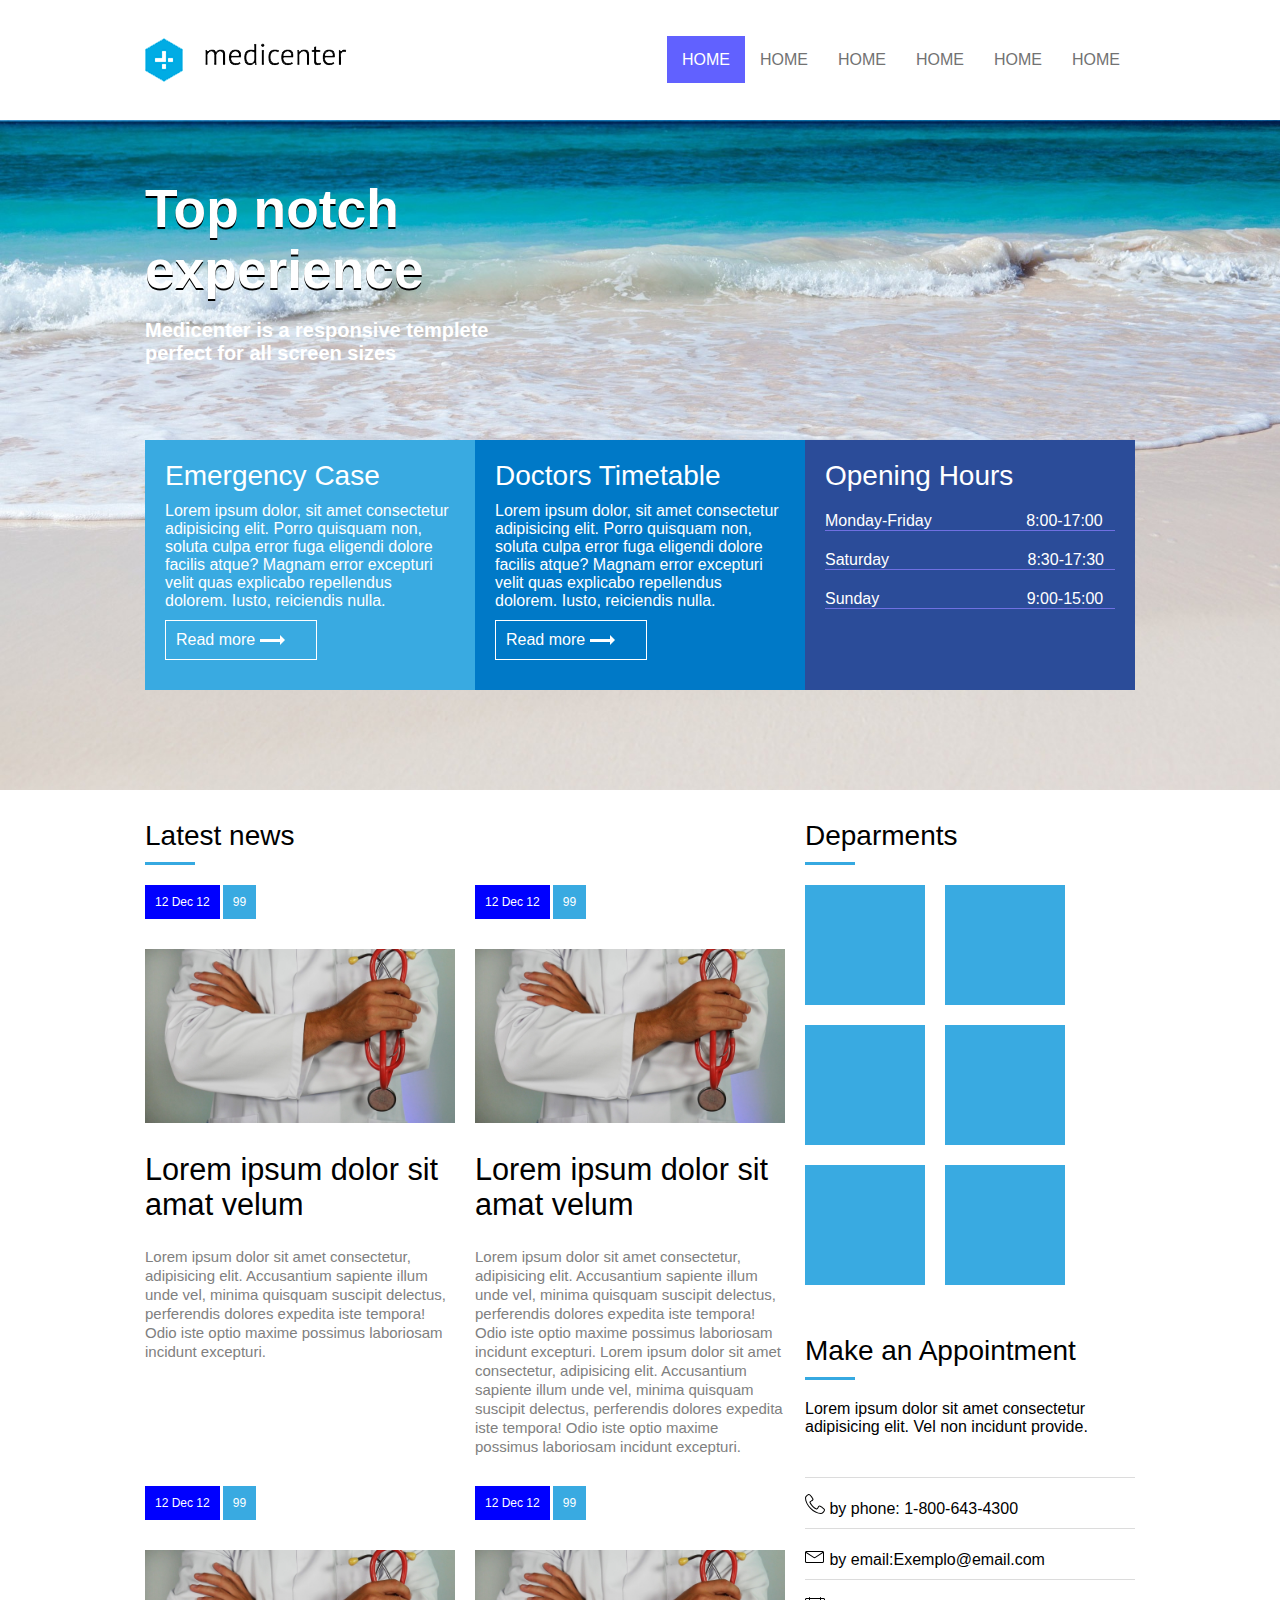
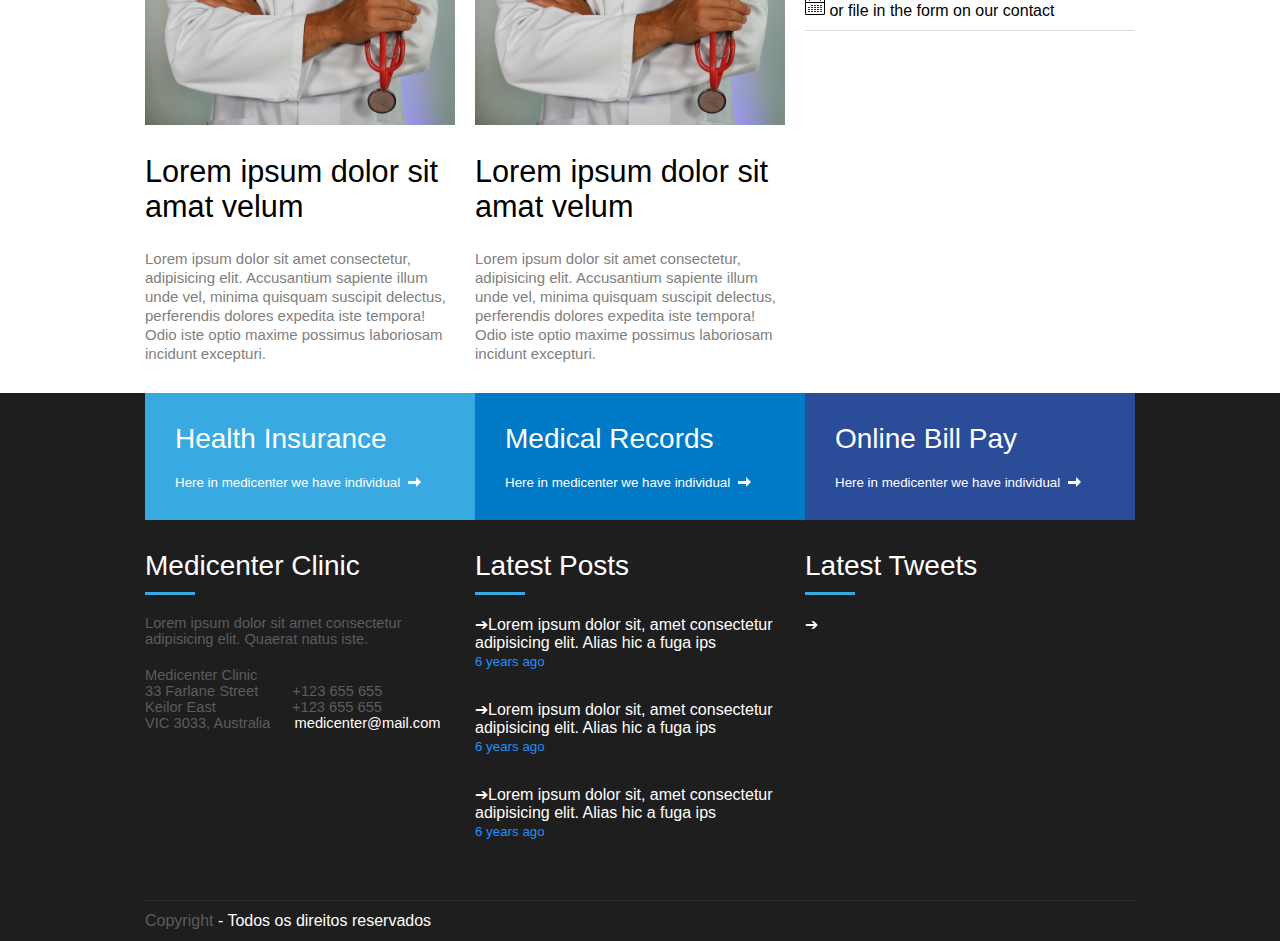
<file: index.html>
<!DOCTYPE html>
<html lang="pt-br">
        <head>
            <meta charset="UTF-8">
            <meta name="viewport" content="width=device-width, user-scalable=0">
            <link rel="stylesheet" href="Css/styleTemplete.css">
            <title>MediCenterPrática</title>
            <script type="text/javascript">
               window.onload = function(){
                   document.querySelector(".menuMobile").addEventListener("click", function(){
                        if(document.querySelector(".menu nav ul").style.display == 'flex'){
                            document.querySelector(".menu nav ul").style.display = 'none';
                        } else {
                            document.querySelector(".menu nav ul").style.display = 'flex';
                        }
                   });
               }
            </script>

        </head>
    <body>
        <header>
            <div class="conteiner">
                <div class="logo">
                    <img src="Images/logo.png" alt="Logo MediCenter">
                </div>
                <div class="menu">
                    <nav>
                        <div class="menuMobile">
                            <div id="ciculo_mm">
                                <div class="mm_line"></div>
                                <div class="mm_line"></div>
                                <div class="mm_line"></div>
                            </div>
                        </div>
                        <ul>
                            <li class="fistLi"><a href="" class="fistLi">Home</a></li>
                            <li><a href="" class="lista">Home</a></li>
                            <li><a href="" class="lista">Home</a></li>
                            <li><a href="" class="lista">Home</a></li>
                            <li><a href="" class="lista">Home</a></li>
                            <li><a href="" class="lista">Home</a></li>
                        </ul>
                    </nav>
                </div>  
            </div>
        </header>

        <section id="banner">
            <div class="conteiner column">
                <div class="banner_headline">          
                    <h1>Top notch experience</h1>
                    <h2>Medicenter is a responsive templete perfect for all screen sizes</h2>
                </div>
                <div class="banner_option">
                    <div class="banner_01">
                        <div class="banner_title">
                            Emergency Case
                        </div>
                        <div class="banner_descrition">
                            Lorem ipsum dolor, sit amet consectetur adipisicing elit. Porro quisquam non, soluta culpa error fuga eligendi dolore facilis atque? Magnam error excepturi velit quas explicabo repellendus dolorem. Iusto, reiciendis nulla.
                        </div>
                        <div class="caixinha_Read">
                            <span class="projetoSeta"><a href="">Read<!---->&nbsp;more</a></span> &nbsp;<span class="seta"></span> <span class="cabeca"></span>                        
                        </div>
                    </div>
                    <div class="banner_02">
                        <div class="banner_title">
                            Doctors Timetable
                        </div>
                        <div class="banner_descrition">
                            Lorem ipsum dolor, sit amet consectetur adipisicing elit. Porro quisquam non, soluta culpa error fuga eligendi dolore facilis atque? Magnam error excepturi velit quas explicabo repellendus dolorem. Iusto, reiciendis nulla.
                        </div>
                        <div class="caixinha_Read">
                     <span class="projetoSeta"><a href="">Read<!---->&nbsp;more</a></span> &nbsp;<span class="seta"></span> <span class="cabeca"></span>                        
                        </div>
                    </div>
                    <div class="banner_03">
                        <div class="banner_title">
                            Opening Hours
                        </div> 
                        <div class="banner_discrition_hours">
                            <p> <span class="hours">Monday-Friday</span>  <span>8:00-17:00</span></p>
                            <p><span class="hours02">Saturday </span>       <span>8:30-17:30</span> </p>
                            <p> <span class="hours03">Sunday </span>        <span>9:00-15:00</span>  </p>

                        </div>
                    </div>
                </div>
            </div>
        </section>

        <section id="geral">
            <div class="conteiner">
                <section>
                    <div class="widget">
                        <div class="widget_title">
                            <div class="widget_title_text">Latest news</div>
                            <div class="widget_title_bar"></div> <!--barrinha azul-->
                        </div>
                        <div class="widget_body flex">
                            <article>
                                <a href="">
                                    <div class="news_data">
                                        <div class="news_posted_at">12&nbsp;Dec&nbsp;12</div>
                                        <div class="news_comments">99</div>
                                    </div>
                                    <div class="thumbnail">
                                        <img src="Images/online-marketing-hIgeoQjS_iE-unsplash.jpg" alt="">
                                    </div>
                                    <div class="news_title">
                                        Lorem ipsum dolor sit amat velum
                                    </div>
                                    <div class="news_resume">
                                        Lorem ipsum dolor sit amet consectetur, adipisicing elit. Accusantium sapiente illum unde vel, minima quisquam suscipit delectus, perferendis dolores expedita iste tempora! Odio iste optio maxime possimus laboriosam incidunt excepturi.
                                    </div>
                                </a>    
                            </article>

                            <article>
                                <a href="">
                                    <div class="news_data">
                                        <div class="news_posted_at">12&nbsp;Dec&nbsp;12</div>
                                        <div class="news_comments">99</div>
                                    </div>
                                    <div class="thumbnail">
                                        <img src="Images/online-marketing-hIgeoQjS_iE-unsplash.jpg" alt="">
                                    </div>
                                    <div class="news_title">
                                        Lorem ipsum dolor sit amat velum
                                    </div>
                                    <div class="news_resume">
                                        Lorem ipsum dolor sit amet consectetur, adipisicing elit. Accusantium sapiente illum unde vel, minima quisquam suscipit delectus, perferendis dolores expedita iste tempora! Odio iste optio maxime possimus laboriosam incidunt excepturi.
                                        Lorem ipsum dolor sit amet consectetur, adipisicing elit. Accusantium sapiente illum unde vel, minima quisquam suscipit delectus, perferendis dolores expedita iste tempora! Odio iste optio maxime possimus laboriosam incidunt excepturi.
                                    </div>
                                </a>    
                            </article>

                            <article>
                                <a href="">
                                    <div class="news_data">
                                        <div class="news_posted_at">12&nbsp;Dec&nbsp;12</div>
                                        <div class="news_comments">99</div>
                                    </div>
                                    <div class="thumbnail">
                                        <img src="Images/online-marketing-hIgeoQjS_iE-unsplash.jpg" alt="">
                                    </div>
                                    <div class="news_title">
                                        Lorem ipsum dolor sit amat velum
                                    </div>
                                    <div class="news_resume">
                                        Lorem ipsum dolor sit amet consectetur, adipisicing elit. Accusantium sapiente illum unde vel, minima quisquam suscipit delectus, perferendis dolores expedita iste tempora! Odio iste optio maxime possimus laboriosam incidunt excepturi.
                                    </div>
                                </a>    
                            </article>

                            <article>
                                <a href="">
                                    <div class="news_data">
                                        <div class="news_posted_at">12&nbsp;Dec&nbsp;12</div>
                                        <div class="news_comments">99</div>
                                    </div>
                                    <div class="thumbnail">
                                        <img src="Images/online-marketing-hIgeoQjS_iE-unsplash.jpg" alt="">
                                    </div>
                                    <div class="news_title">
                                        Lorem ipsum dolor sit amat velum
                                    </div>
                                    <div class="news_resume">
                                        Lorem ipsum dolor sit amet consectetur, adipisicing elit. Accusantium sapiente illum unde vel, minima quisquam suscipit delectus, perferendis dolores expedita iste tempora! Odio iste optio maxime possimus laboriosam incidunt excepturi.
                                    </div>
                                </a>    
                            </article>
                        </div>
                    </div>
                </section>
                <aside>
                    <div class="widget">
                        <div class="widget_title">
                            <div class="widget_title_text">Deparments</div>
                            <div class="widget_title_bar"></div>
                        </div>
                        <div class="widget_body_Deparmentes">
                            <div class="caixa"></div>  <div class="caixa"></div>
                            
                            <div class="caixa"></div>  <div class="caixa"></div>

                            <div class="caixa"></div>  <div class="caixa"></div>
                        </div>
                    </div>
                    <div class="widget">
                        <div class="widget_title">
                            <div class="widget_title_text">Make an Appointment</div>
                            <div class="widget_title_bar"></div>
                        </div>
                        <div class="widget_body">
                            <p>Lorem ipsum dolor sit amet consectetur adipisicing elit. Vel non incidunt provide.</p>
                        </div>

                        <div class="infomacao">
                                <div class="info01">
                                    <p><img src="Imagens svg/lnr-phone-handset.svg" alt="icone telefone"> <span class="infoP">by phone: 1-800-643-4300</span></p>
                                </div>
                                <div class="info02">
                                    <p><img src="Imagens svg/lnr-envelope.svg" alt=""> <span>by email:Exemplo@email.com</span></p>
                                </div>
                                <div class="info03">
                                    <p><img src="Imagens svg/lnr-calendar-full.svg" alt=""> or file in the form on our contact </p>
                                </div>    
                        </div>
                    </div>
                </aside>
            </div>
        </section>

        <footer>
            <div class="conteiner flexColumn">
                <div class="footer_menu">
                    <div class="fm_1">
                        <div class="fm_title">
                            Health Insurance
                        </div>
                        <div class="fm_legend">
                            Here in medicenter we have individual&nbsp;&nbsp;<span class="setaP"></span> <span class="cabecaP"></span>
                        </div>
                    </div>
                    <div class="fm_2">
                        <div class="fm_title">
                            Medical Records
                        </div>
                        <div class="fm_legend">
                            Here in medicenter we have individual&nbsp;&nbsp;<span class="setaP"></span> <span class="cabecaP"></span>
                        </div>
                    </div>
                    <div class="fm_3">
                        <div class="fm_title">
                            Online Bill Pay
                        </div>
                        <div class="fm_legend">
                            Here in medicenter we have individual&nbsp;&nbsp;<span class="setaP"></span> <span class="cabecaP"></span>
                        </div>
                    </div>
                </div>

                <div class="footer_area">
                    <div class="footer_areaitem">
                        <div class="widget">
                            <div class="widget_title">
                                <div class="widget_title_text">Medicenter Clinic</div>
                                <div class="widget_title_bar"></div>
                            </div>
                            <div class="widget_body">
                                <div id="part01">
                                    Lorem ipsum dolor sit amet consectetur adipisicing elit. Quaerat natus iste.
                                </div>
                                <div id="part02">
                                    <div>
                                       <span>Medicenter Clinic</span><br>
                                       <span class="mRight01">33 Farlane Street</span> <span>+123 655 655</span><br>
                                       <span class="mRight02">Keilor East</span>  <span>+123 655 655</span><br>
                                       <span class="mRight03">VIC 3033, Australia</span> <span id="email">medicenter@mail.com</span>
                                    </div>
                                </div>
                            </div>
                        </div>    
                    </div>

                    <div class="footer_areaitem">
                        <div class="widget">
                            <div class="widget_title">
                                <div class="widget_title_text">Latest Posts</div>
                                <div class="widget_title_bar"></div>
                            </div>
                            <div class="widget_body">
                                <div class="part03">
                                       &#10132;Lorem ipsum dolor sit, amet consectetur adipisicing elit. Alias hic a fuga ips
                                       <br><span class="years">6 years ago</span>
                                </div>

                                <div class="part03">
                                    &#10132;Lorem ipsum dolor sit, amet consectetur adipisicing elit. Alias hic a fuga ips
                                    <br><span class="years">6 years ago</span>
                                 </div>

                                 <div class="part03">
                                    &#10132;Lorem ipsum dolor sit, amet consectetur adipisicing elit. Alias hic a fuga ips
                                    <br><span class="years">6 years ago</span>
                                 </div>
                            </div>
                        </div>    
                    </div>

                    <div class="footer_areaitem">
                        <div class="widget">
                            <div class="widget_title">
                                <div class="widget_title_text">Latest Tweets</div>
                                <div class="widget_title_bar"></div>
                            </div>
                            <div class="widget_body">
                                &#10132;
                            </div>
                        </div>    
                    </div>
                </div>

                <div class="footer_copy">
                  <span style="color: #5c5c5c;">Copyright</span> - Todos os direitos reservados
                </div>

            </div>
        </footer>













    </body>
</html>
</file>
<file: Css/styleTemplete.css>
@charset "UTF-8";

* {
   
    font-family: Arial, Helvetica, sans-serif;
}

body {
    margin: 0px;
    padding: 0px;
}

header {
    display: flex;
    justify-content: center;
    height: 120px
}

.conteiner{
    display: flex;
    justify-content: space-between;
    width: 990px;
}

.logo {
    display: flex;
    align-items: center;
}

.menu {
    display: flex;
    align-items: center;
}

nav {
    display: flex;
}

/* nav ul {
    
}  */

nav li {
    list-style: none;
    padding-top: 14px;
    padding-bottom: 14px;
    width: 100%;
    margin: 0px;
    /* border: 1px solid black; */
}

nav ul {
    display: flex;
}

nav a {
    padding: 15px;
    text-decoration: none;
    text-transform: uppercase;
    color: #727272;
    font-family: Arial, Helvetica, sans-serif;

}

.fistLi {
    background-color: rgb(97, 97, 255);
    color: #ffffff;
}


.lista:hover {
    background-color: rgb(97, 97, 255);
    padding: 15px;
    color: #ffffff;
}

#banner {
    display: flex;
    justify-content: center;
    background-image: url("../Images/blue-69749.jpg");
    background-position: center;
    background-size: cover;
    height: 670px;
}

.column {
    flex-direction: column;
}

.banner_headline {
    display: flex;
    flex-direction: column;
    justify-content: center;
    flex: 1;
}

.banner_option {
    display: flex;
    height: 500px;
    margin-bottom: 100px;
}

.banner_headline h1,
.banner_headline h2 {
    color: #ffffff;
    font-family: Arial, Helvetica, sans-serif;
    flex-wrap: wrap;
}

.banner_headline h1 {
    font-size: 40pt;
    text-shadow: 0px 2px 0px #000000;
    max-width: 350px;
    margin: 0px;
    padding: 0px;
}

.banner_headline h2 {
    font-size: 20px;
    width: 400px;
    margin-top: 19px;
    max-width: 350px;
    padding: 0px;
}

.banner_option {
    height: 250px;
    display: flex;
}

.banner_01,
.banner_02,
.banner_03 {
    flex: 1;
    padding: 20px;
}

.banner_01 {
    background-color: #39aae1;
}

.banner_02 {
    background-color:  #0079c7;
}

.banner_03 {
    background-color: #2b4c99;

}

.banner_title {
    color: #ffffff;
    font-size: 21pt;
}

.banner_descrition {
    color: #ffffff;
    margin-top: 10px;
}

.banner_discrition_hours p {
    color: white;
    border-bottom: 1px solid rgb(112, 112, 226);
    margin-top: 20px;
    margin-bottom: 20px;
}

.hours {
    padding-right: 90px;
}
.hours02 {
    padding-right: 134px;
}

.hours03 {
    padding-right: 143px;
}

.caixinha_Read {
    display: flex;
    flex-direction: row;
    padding: 10px;
    margin-top:  10px;
    width: 130px;
    border: 1px solid white;
    color: #ffffff;
}

.caixinha_Read a {
    color: white;
    text-decoration: none;
}

.caixinha_Read a :visited {
    color: white;
    text-decoration: none;
}


 /* */
.seta {
    align-self: center;
    background-color: #ffffff;
    width: 20px;
    height: 3px;
}

.cabeca {
    align-self: center;
    width: 0;
    height: 0;
    border: 5px solid transparent;
    border-left-color: white;
}

#geral {
    display: flex;
    justify-content: center;
}

#geral section {
    flex: 2;
}

#geral aside {
    flex: 1;
}

.widget_title {
    margin-top: 30px;
    margin-bottom: 20px;
}

.widget_title_text {
    color: #000000;
    font-size: 21pt;
}

.widget_title_bar {
    width: 50px;
    height: 3px;
    background-color: #36a9e1;
    margin-top: 10px;
}

.widget_body_Deparmentes {
    display: flex;
    flex-direction: row;
    flex-wrap: wrap;
}

.caixa {
    width: 120px;
    height: 120px;
    background-color: #39aae1;
    margin-right: 20px;
    margin-bottom: 20px;
}

.infomacao {
    display: flex;
    flex-direction: column;
}

.infomacao p {
    justify-content: center;
    align-items: center;
}

.info01 {
    height: 50px;
    margin-top: 25px;
    border-top: 1px solid gainsboro;
    border-bottom: 1px solid gainsboro;

}

.info02 {
    height: 50px;
    border-bottom: 1px solid gainsboro;
}

.info03 {
    height: 50px;
    border-bottom: 1px solid gainsboro;
}

.flex {
    display: flex;
    flex-wrap: wrap;
}

article {
    flex: 1;
    min-width: 300px;
    margin-right: 20px;
}

article a {
    text-decoration: none;
}

article .news_data {
    display: flex;
}

article .news_posted_at {
    margin-right: 3px;
    font-size: 12px;
    padding: 10px;
    color: white;
    background-color: blue;
}

article .news_comments {
    font-size: 12px;
    color: white;
    padding: 10px;
    background-color: #39aae1;
}

article .thumbnail {
    margin-top: 30px;
}

article .thumbnail img {
    width: 100%;
    height: auto;
}

article .news_title {
    margin-top: 25px;
    margin-bottom: 25px;
    font-size: 23pt;
    color: black;
}

article .news_resume {
    font-size: 15px;
    line-height: 19px;
    color: grey;
    margin-bottom: 30px;
}

footer {
    background-color: #1e1e1e;
    display: flex;
    justify-content: center;
}

.footer_menu {
    display: flex;
}

.fm_1, 
.fm_2, 
.fm_3 {
    flex: 1;
    color: white;
    padding: 20px;
}


.fm_1 {
    background-color: #39aae1;
}

.fm_2 {
    background-color:  #0079c7;
}

.fm_3 {
    background-color: #2b4c99;

}

.fm_title {
    padding: 10px;
    font-size: 21pt;
}

.fm_legend {
    padding: 10px;
    font-size: 10pt;
    display: flex;
}

.fm_legend .setaP {
    align-self: center;
}

.fm_legend .cabecaP {
    align-self: center;
}

.setaP {
    background-color: white;
    width: 8px;
    height: 3px;
}

.cabecaP {
    border: 5px solid transparent;
    border-left-color: #ffffff;
}

#part01, #part02 {
    color: #5c5c5c;
    font-size: 11pt;
}

#part01 {
   margin-top: 20px;
   margin-bottom: 20px;
   margin-right: 10px;
  
}

.part03 {
    margin-bottom: 30px;

}

.years {
    color: dodgerblue;
    font-size: 10pt;
}

.mRight01 {
    margin-right: 30px;
}

.mRight02 {
    margin-right: 72px;
}

.mRight03 {
    margin-right: 20px;
}

#email {
    color: #ffffff;
}

#part03 img {
    color: #ffffff;
}

.footer_area {
    display: flex;
    
}

.footer_areaitem {
    flex: 1;
    color: white;  
}

.flexColumn {
    flex-direction: column;
}

footer .widget_title_text {
    color: white;
}

.footer_copy {
    border-top: 1px solid #2c2c2c;
    height: 40px;
    line-height: 40px;
    color: white;
    margin-top: 30px;
}

.menuMobile {
    display: none;  
    width: 40px;
    height: 40px;
    margin-top: 40px;
    margin-bottom: 40px;
    margin-right: 20px;
}

.mm_line {
    display: block; 
    height: 2px;
    background-color: #36a9e1;
    line-height: 10px;
    margin-bottom: 10px;
}

@media only screen and (max-width: 600px) {

    .banner_headline h1 {
        font-size: 33pt;
    }

    .banner_headline h2 {
        font-size: 18px;
    }

    .banner_headline {
        padding: 50px;
    }

    .banner_option {
        height: auto;
        flex-direction: column;
    }

    .conteiner {
        flex-direction: column;
    }

    #geral {
        margin-top: 178px;
        padding: 20px;
    }

    #geral aside {
        padding: 20px;
    }

    .footer_menu {
        flex-direction: column;
    }
    .footer_area {
        flex-direction: column;
        padding: 10px;
    }

    .footer_copy {
        padding-left: 20px;
    }

    header .conteiner {
        flex-direction: row;
    }

    nav ul {
        flex-direction: column;
        position: absolute;
        display: none;
        left: -40px;
        width: 100%;
        background-color: #fff;
        top: 100px;
    }

    .fistLi {
        background-color: rgb(97, 97, 255);
        color: #ffffff;
    }

    nav li:hover {
        background-color: rgb(97, 97, 255);
    }
    
    header {
        height: auto;
    }

    .logo {
        padding-left: 20px;
    }

    .menuMobile {
        display: flex;  
        flex-direction: column; 
        justify-content: space-around;
    }
    
}
</file>
